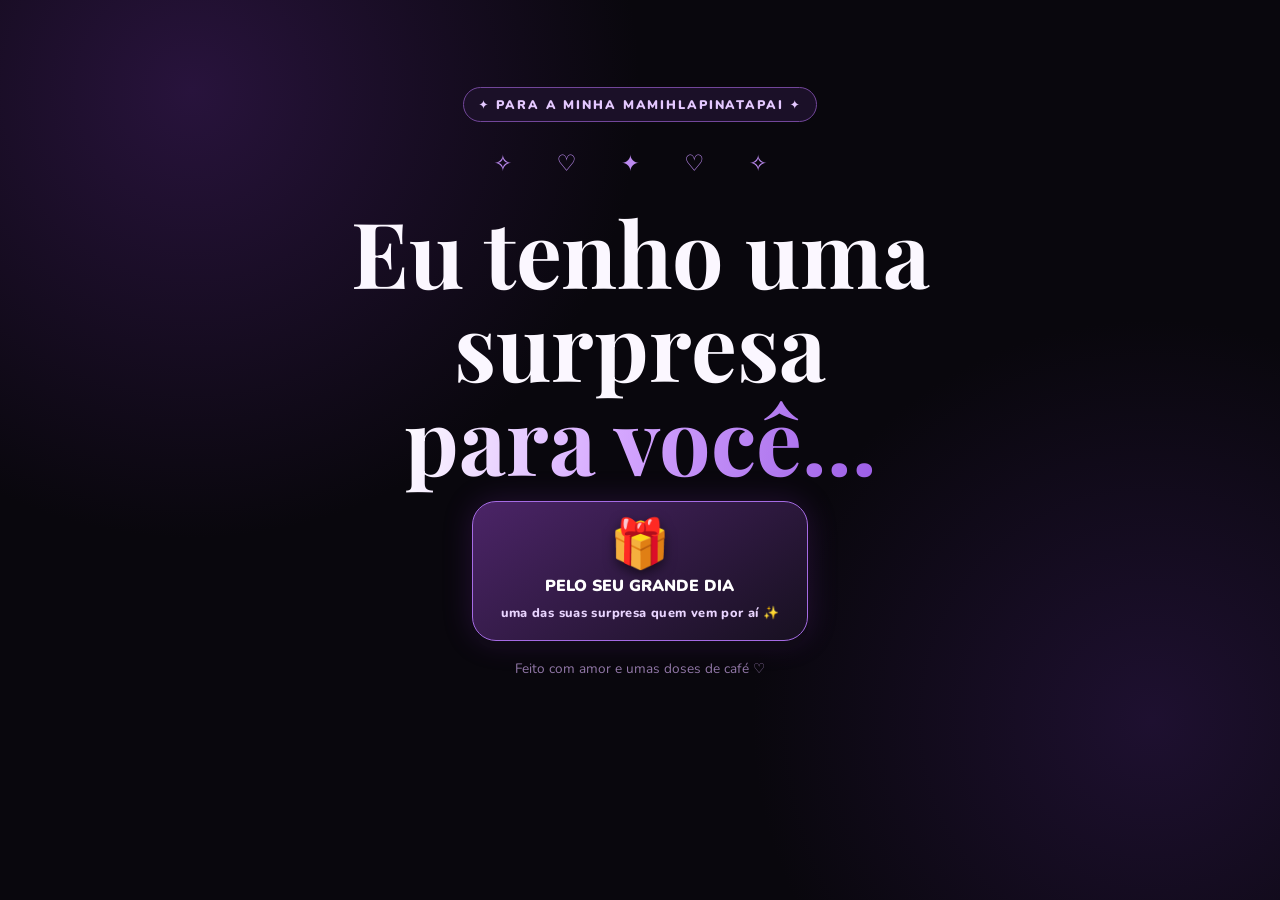
<file: index.html>
<!DOCTYPE html>
<html lang="pt-BR"><head><meta charset="UTF-8"><meta name="viewport" content="width=device-width, initial-scale=1"><meta name="theme-color" content="#09070d"><title>Pra você mot💜</title><link rel="stylesheet" href="style.css"></head>
<body><main class="wrap hero"><div class="hero-inner">
<div class="eyebrow">✦ para a minha mamihlapinatapai ✦</div>
<div class="decor">✧ ♡ ✦ ♡ ✧</div>
<h1>Eu tenho uma surpresa<br><span class="gradient">para você...</span></h1>
<a class="button gift-button" href="lembrancas.html" aria-label="Aperte para revelar uma surpresa especial"><span class="gift" aria-hidden="true">🎁</span><span>PELO SEU GRANDE DIA</span><span class="gift-caption">uma das suas surpresa quem vem por aí ✨</span></a>
<div class="hint"> Feito com amor e umas doses de café ♡</div>
</div></main></body></html>
</file>
<file: style.css>
@import url('https://fonts.googleapis.com/css2?family=Nunito:wght@400;600;700;800;900&family=Playfair+Display:wght@600;700&display=swap');
:root{--bg:#09070d;--panel:#15101e;--panel2:#21152f;--purple:#9b5de5;--violet:#6d28a8;--pink:#e9a6ff;--white:#fbf7ff;--muted:#c5b6d4;--line:#4b2d68}
*{box-sizing:border-box}html{scroll-behavior:smooth}body{margin:0;min-height:100vh;background:radial-gradient(circle at 15% 10%,#28133c 0,transparent 28rem),radial-gradient(circle at 90% 80%,#1e1030 0,transparent 25rem),var(--bg);color:var(--white);font-family:Nunito,system-ui,sans-serif}
a{color:inherit}button,.button{font:inherit;text-decoration:none;border:0;cursor:pointer;display:inline-flex;align-items:center;justify-content:center;gap:.65rem;padding:13px 22px;border-radius:999px;background:linear-gradient(135deg,#7c3aed,#4c1d70);color:white;font-weight:900;box-shadow:0 7px 0 #29143c,0 12px 28px #0005;transition:transform .18s,filter .18s}button:hover,.button:hover{transform:translateY(-3px);filter:brightness(1.13)}button:active,.button:active{transform:translateY(2px);box-shadow:0 3px 0 #29143c}
.wrap{width:min(1080px,calc(100% - 32px));margin:auto}.nav{display:flex;align-items:center;justify-content:space-between;gap:15px;padding:22px 0}.brand{font-weight:900;letter-spacing:.08em;color:#e5c5ff}.brand span{color:#b36bff}.nav a:not(.button){text-decoration:none;color:var(--muted);font-weight:800}.nav-links{display:flex;align-items:center;gap:18px;flex-wrap:wrap}
.hero{min-height:calc(100vh - 85px);display:grid;place-items:center;text-align:center;padding:30px 0 80px}.hero-inner{max-width:760px}.eyebrow{display:inline-block;color:#e4c8ff;border:1px solid #72469a;background:#1b1028;padding:8px 14px;border-radius:999px;font-size:.78rem;font-weight:900;letter-spacing:.15em;text-transform:uppercase}.hero h1,.page-heading h1{font-family:"Playfair Display",Georgia,serif;font-size:clamp(2.7rem,8vw,5.7rem);line-height:1.02;margin:22px 0 16px}.gradient{background:linear-gradient(100deg,#fff,#d5a7ff 45%,#9b5de5);-webkit-background-clip:text;background-clip:text;color:transparent}.lead{max-width:620px;margin:0 auto 28px;color:var(--muted);font-size:1.1rem;line-height:1.8}.gift-button{flex-direction:column;gap:7px;border-radius:24px;padding:18px 28px;min-width:min(310px,100%);background:linear-gradient(145deg,#4b2467,#171020);border:1px solid #a56be4;box-shadow:0 8px 0 #100a17,0 0 30px #8b35cc35}.gift{font-size:3rem;line-height:1;filter:drop-shadow(0 5px 6px #0008);animation:giftFloat 2s ease-in-out infinite}.gift-caption{font-size:.8rem;font-weight:800;color:#e9d5ff;letter-spacing:.03em}.hint{font-size:.85rem;color:#9278a8;margin-top:18px}.decor{font-size:1.4rem;color:#bc8af0;letter-spacing:1.2rem;margin:26px 0;animation:twinkle 2.6s infinite}
.page-heading{text-align:center;padding:48px 0 28px}.page-heading h1{font-size:clamp(2.4rem,6vw,4.3rem);margin:14px 0}.page-heading p{color:var(--muted);max-width:650px;margin:0 auto;line-height:1.8}
.panel{background:linear-gradient(145deg,#191222eF,#100c16f2);border:1px solid #45265d;border-radius:26px;padding:clamp(18px,4vw,30px);box-shadow:0 18px 60px #0004}.gallery{display:grid;grid-template-columns:repeat(3,1fr);gap:20px;margin:24px 0 34px}.memory-card{background:#f8f0ff;color:#20142a;padding:10px 10px 18px;border-radius:8px;transform:rotate(var(--tilt,-2deg));box-shadow:0 10px 24px #0005;transition:transform .25s}.memory-card:nth-child(2){--tilt:2deg}.memory-card:nth-child(3){--tilt:-1deg}.memory-card:hover{transform:rotate(0) translateY(-7px) scale(1.02)}.photo-frame{height:245px;background:linear-gradient(145deg,#29163d,#5b2b79);display:grid;place-items:center;overflow:hidden;position:relative}.photo-frame img{width:100%;height:100%;object-fit:cover;display:block}.photo-placeholder{text-align:center;padding:18px;color:#e4c8ff;font-weight:800;line-height:1.6}.photo-placeholder span{display:block;font-size:2.4rem;margin-bottom:7px}.memory-card h3{font-family:"Playfair Display",Georgia,serif;font-size:1.2rem;margin:14px 5px 5px}.memory-card p{margin:0 5px;color:#5c4669;font-size:.9rem;line-height:1.55}.note{text-align:center;color:var(--muted);font-size:.9rem;line-height:1.7}.actions{display:flex;justify-content:center;gap:14px;flex-wrap:wrap;margin:28px 0 50px}.button.secondary{background:#21152f;border:1px solid #69428a;box-shadow:0 7px 0 #100a17}.section-title{text-align:center;font-family:"Playfair Display",Georgia,serif;font-size:2rem;margin:0 0 12px}.section-copy{text-align:center;color:var(--muted);line-height:1.7;margin:0 auto 24px;max-width:640px}
.two-col{display:grid;grid-template-columns:1fr 1fr;gap:22px}.music-list{display:grid;gap:12px}.music-link{display:flex;align-items:center;gap:14px;text-decoration:none;padding:15px;background:#20152e;border:1px solid #4c2d67;border-radius:16px;transition:transform .2s,border-color .2s}.music-link:hover{transform:translateX(4px);border-color:#b97cff}.music-icon{width:44px;height:44px;border-radius:14px;background:#492267;display:grid;place-items:center;font-size:1.3rem;flex-shrink:0}.music-link strong{display:block}.music-link small{color:var(--muted)}.timeline{display:grid;gap:14px}.moment{padding:16px 18px;border-left:3px solid #9b5de5;background:#20152e;border-radius:0 14px 14px 0}.moment time{font-size:.75rem;color:#c58cff;font-weight:900;letter-spacing:.08em}.moment h3{margin:4px 0}.moment p{margin:0;color:var(--muted);line-height:1.65}.polaroid-area{overflow:hidden;margin:26px auto 0;max-width:780px}.polaroid-track{display:flex;justify-content:center;align-items:center;gap:20px;min-height:390px;padding:24px 10px}.polaroid{width:min(250px,65vw);flex:0 0 min(250px,65vw);padding:12px 12px 20px;background:#fbf5ff;color:#261531;border-radius:5px;box-shadow:0 14px 35px #0008;transform:rotate(-4deg);cursor:pointer;transition:transform .35s,opacity .35s;animation:polaroidEnter .5s ease-out}.polaroid:nth-child(2){transform:rotate(4deg) scale(.93);opacity:.78}.polaroid:nth-child(3){transform:rotate(-2deg) scale(.86);opacity:.6}.polaroid:hover{transform:rotate(0) scale(1.03);opacity:1}.polaroid-photo{height:250px;background:linear-gradient(135deg,#29163d,#6e3790);display:grid;place-items:center;overflow:hidden}.polaroid-photo img{width:100%;height:100%;object-fit:cover}.polaroid-photo .photo-placeholder{font-size:.9rem}.polaroid-caption{text-align:center;font-family:"Playfair Display",Georgia,serif;font-size:1.15rem;margin-top:14px}.carousel-controls{display:flex;align-items:center;justify-content:center;gap:20px;margin:8px 0 28px}.circle-btn{width:46px;height:46px;padding:0;border-radius:50%;font-size:1.3rem}.dots{display:flex;gap:7px}.dot{width:8px;height:8px;border-radius:50%;background:#62447b}.dot.active{background:#d6a1ff;box-shadow:0 0 10px #bb78ff}
.modal{position:fixed;inset:0;z-index:20;background:#08050de8;display:none;place-items:center;padding:20px}.modal.open{display:grid}.modal-content{max-width:min(600px,100%);max-height:90vh;background:#f9f0ff;color:#261531;padding:14px 14px 22px;box-shadow:0 20px 70px #000a;transform:rotate(-1deg);animation:polaroidEnter .25s ease-out}.modal-content img{display:block;max-width:100%;max-height:65vh;object-fit:contain;margin:auto}.modal-caption{text-align:center;font-family:"Playfair Display",Georgia,serif;font-size:1.3rem;padding:14px 8px 0}.modal-close{position:absolute;right:22px;top:18px;background:#281438;border:1px solid #8c57b3;box-shadow:none;padding:10px 15px}.footer{text-align:center;color:#806991;font-size:.82rem;padding:24px 0 35px}.file-tip{margin-top:14px;border:1px dashed #654181;border-radius:14px;padding:13px 15px;color:#bba6cc;font-size:.85rem;line-height:1.7}
@keyframes giftFloat{0%,100%{transform:translateY(0) rotate(-2deg)}50%{transform:translateY(-7px) rotate(2deg)}}@keyframes twinkle{0%,100%{opacity:.6}50%{opacity:1;text-shadow:0 0 18px #bb78ff}}@keyframes polaroidEnter{from{opacity:0;transform:translateY(12px) rotate(-8deg) scale(.92)}to{opacity:1;transform:translateY(0) rotate(-4deg) scale(1)}}
@media(max-width:760px){.gallery{grid-template-columns:1fr;max-width:420px;margin:22px auto}.photo-frame{height:300px}.two-col{grid-template-columns:1fr}.nav{align-items:flex-start}.nav-links{gap:10px;justify-content:flex-end}.nav-links a:not(.button){font-size:.82rem}.nav .button{padding:10px 14px;font-size:.85rem}.polaroid-track{min-height:330px}.polaroid-photo{height:210px}.polaroid:nth-child(3){display:none}}
</file>
